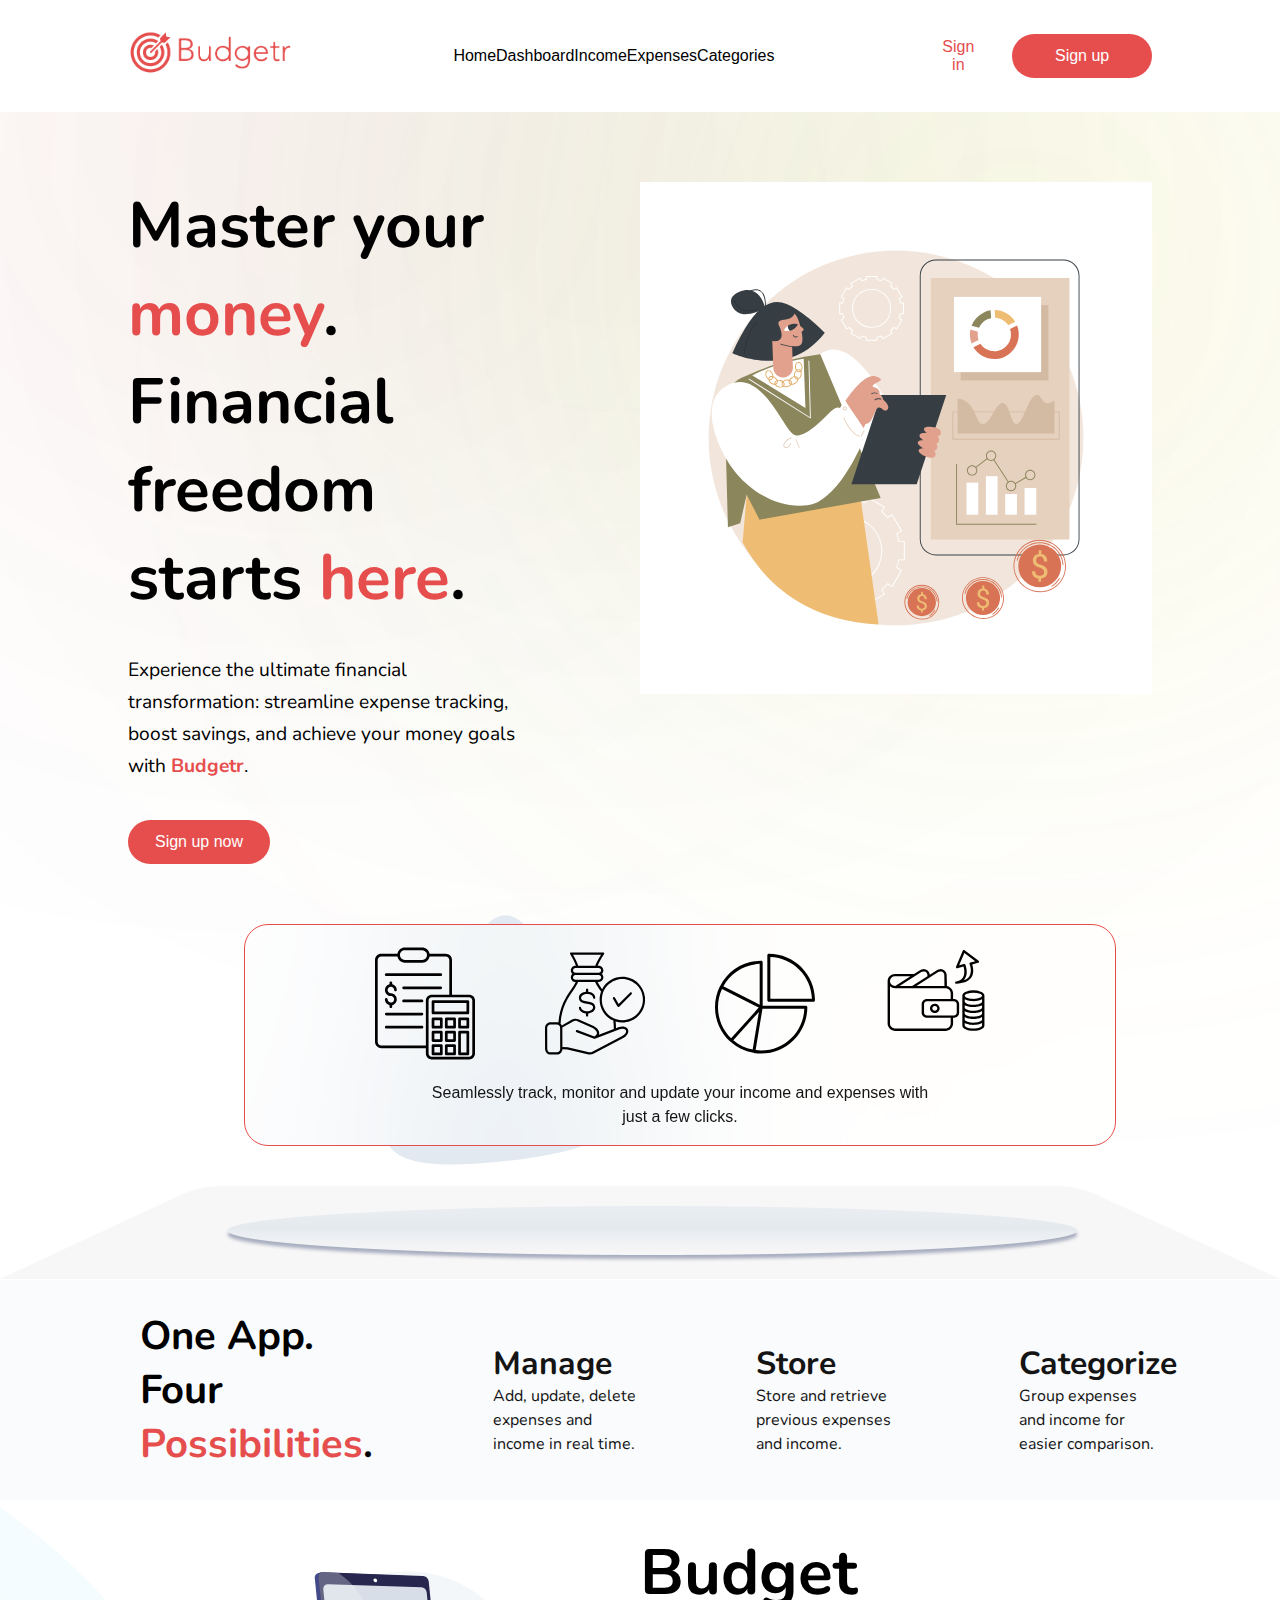
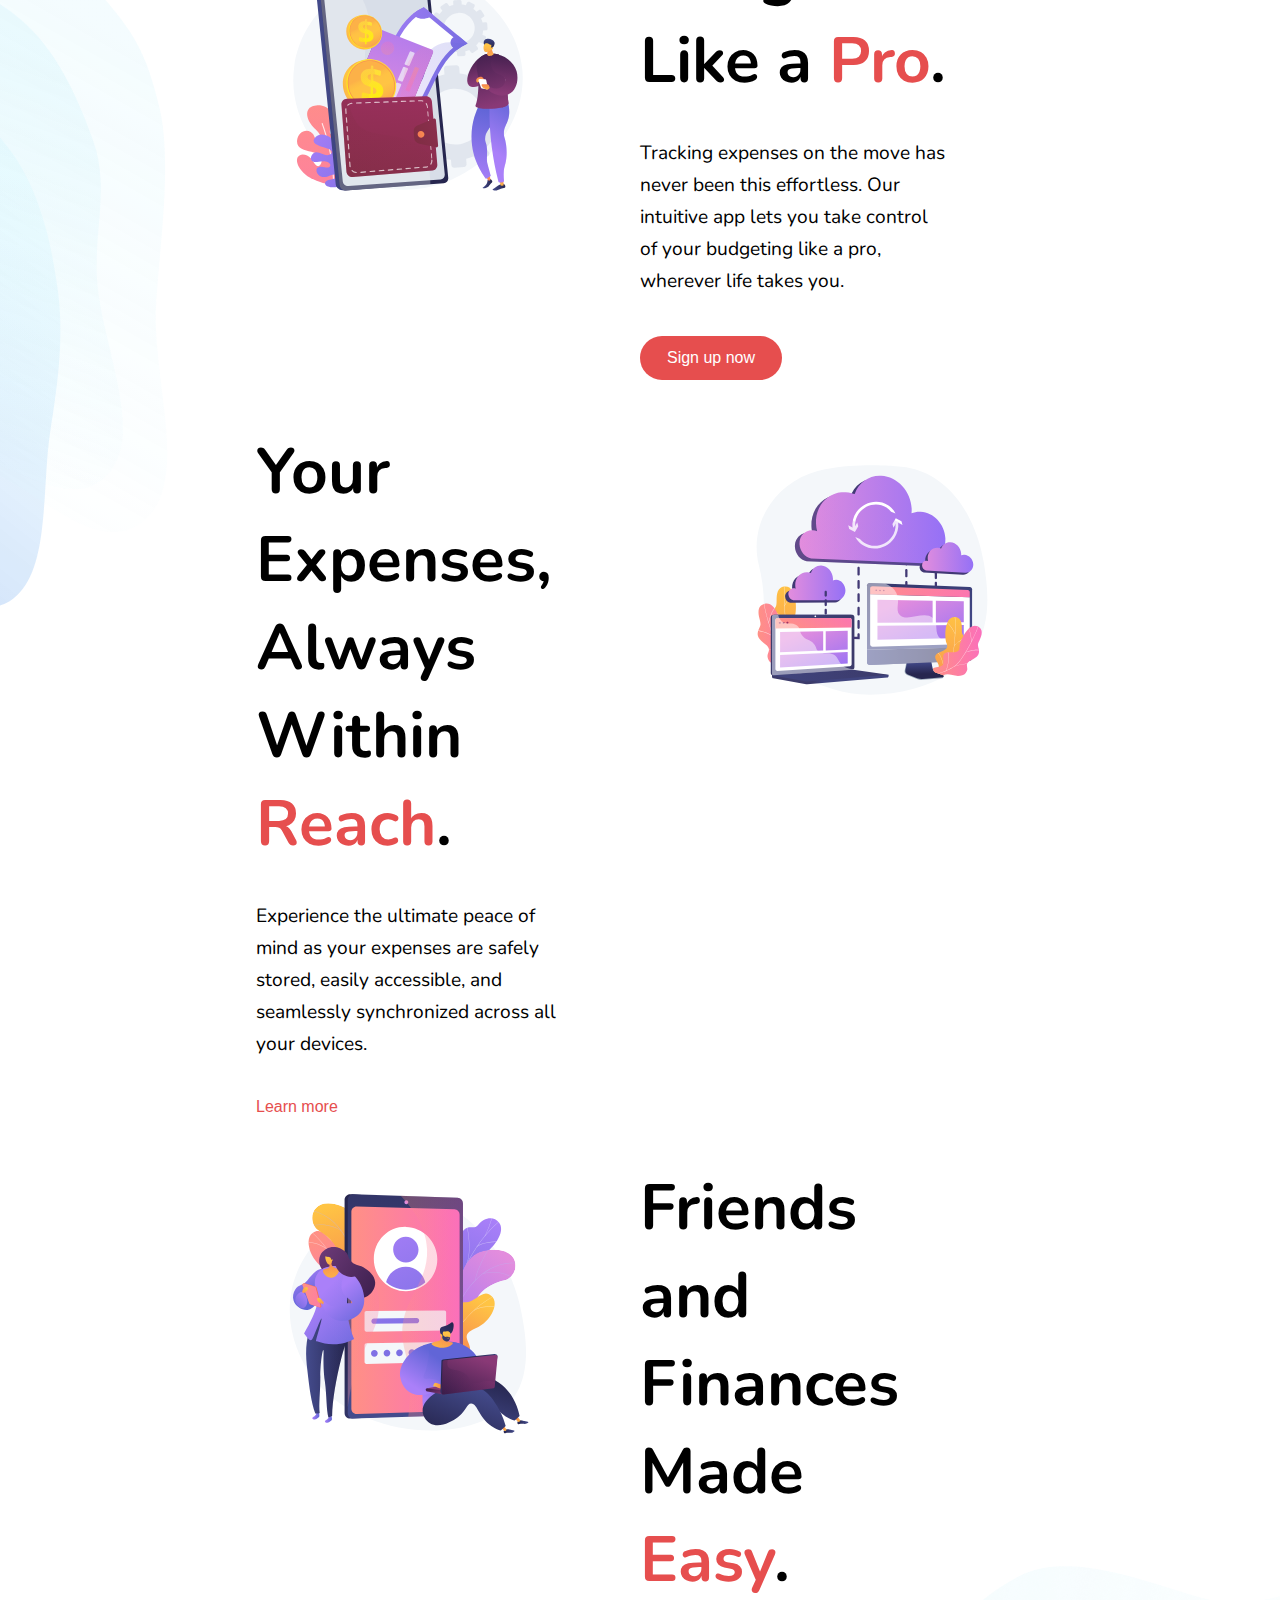
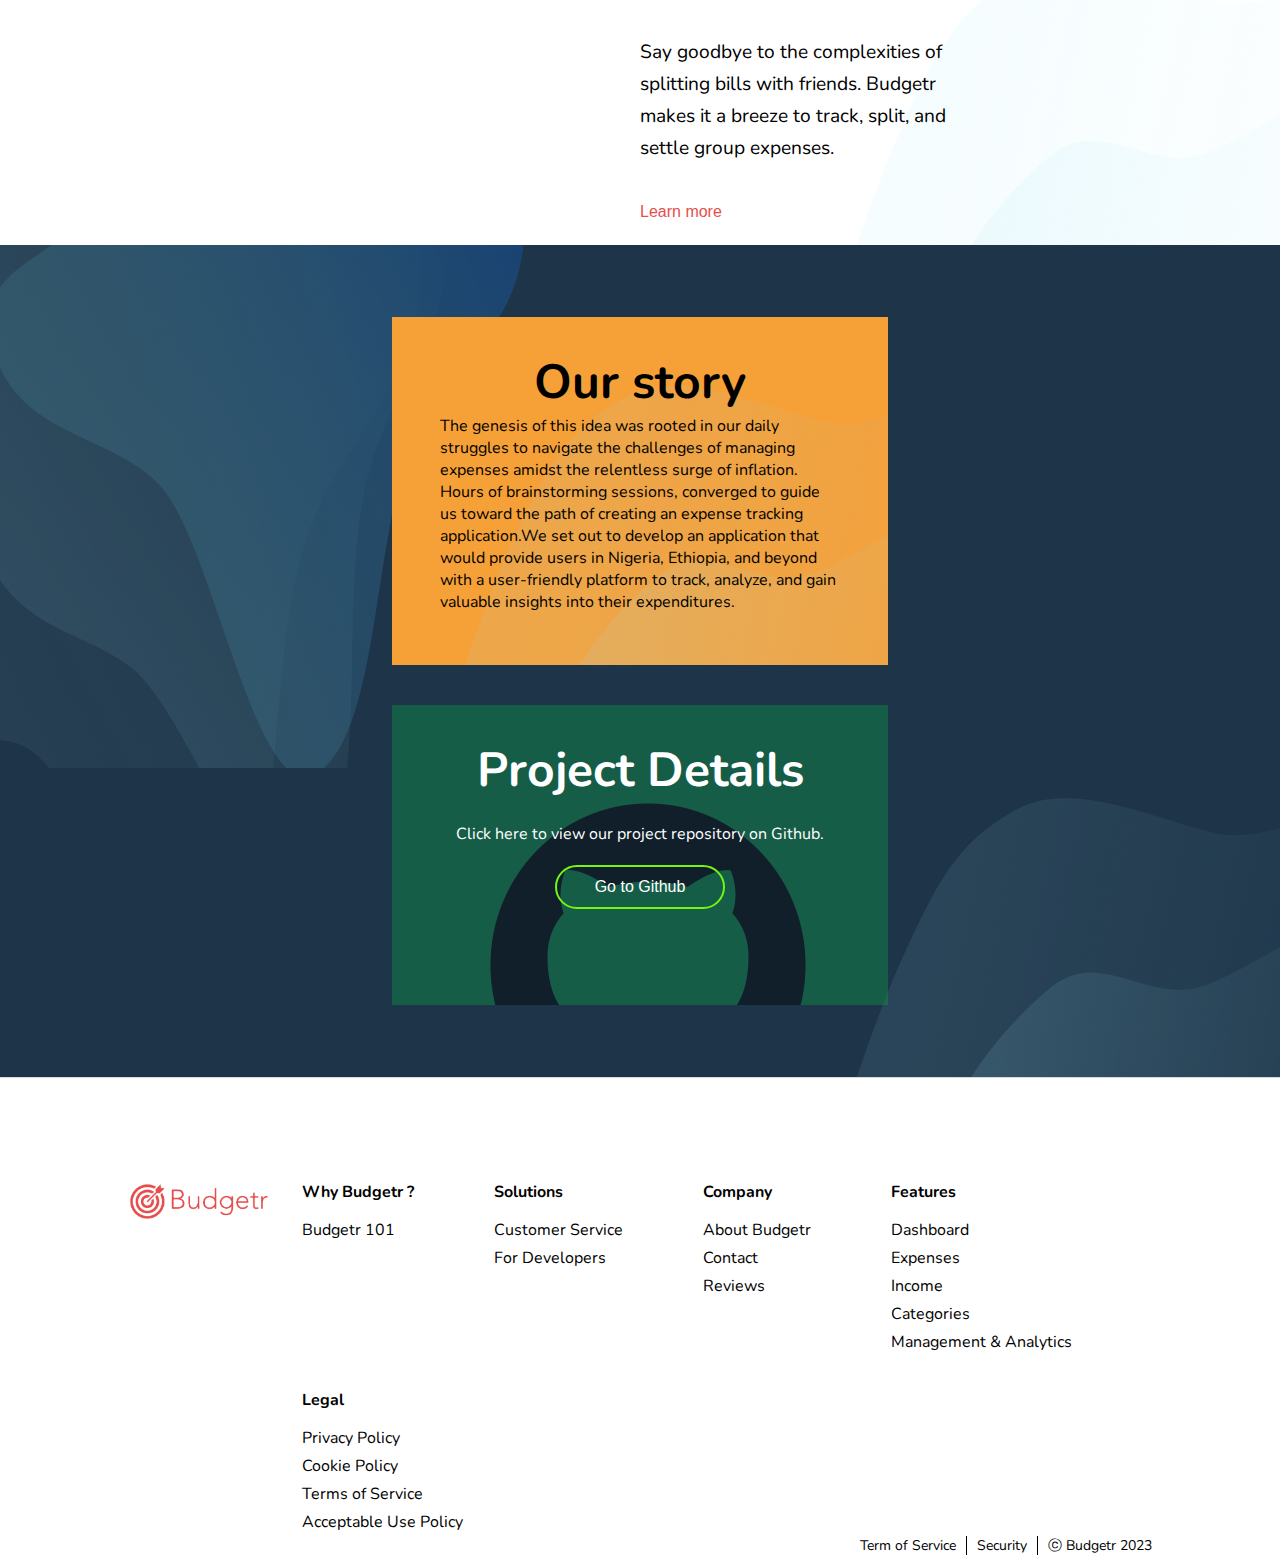
<file: index.html>
<!DOCTYPE html>
<html lang="en">
<head>
    <meta charset="UTF-8">
    <meta name="viewport" content="width=device-width, initial-scale=1.0">
    <link rel="preconnect" href="https://fonts.googleapis.com">
    <link rel="preconnect" href="https://fonts.gstatic.com" crossorigin>
    <link href="https://fonts.googleapis.com/css2?family=Nunito:ital,wght@0,400;0,500;0,600;0,700;0,800;1,400;1,500;1,600;1,700;1,800&display=swap" rel="stylesheet">
    <link rel="stylesheet" href="/css/styles.css">
    <link rel="stylesheet" href="/css/gradients.css">
    <title>Budgetr</title>
</head>
<header>
    <nav>
        <div class="nav-main">
            <a href="../index.html"><img id="logo" src="/Assets/Images/Budgetr Logo.PNG" alt="Logo" height="48" href="/index.html"></a>
            <div class="nav-options">
                <ul class="nav-links">
                    <li><a href="../index.html">Home</a></li>
                    <li><a href="https://budgetr-app.netlify.app/">Dashboard</a></li>
                    <li><a href="services.html">Income</a></li>
                    <li><a href="contact.html">Expenses</a></li>
                    <li><a href="contact.html">Categories</a></li>
        
                </ul>
            </div>
            <div class="btn-container">
                <button class="btn-none"><a href="/Sign-in.html">Sign in</a></button>
                <button class="btn-full"><a href="/Sign-up.html">Sign up</a></button>
            </div>
        </div>
    </nav>
</header>
<body>
    <div class="gradient-container">
        <div class="gradient gradient-lg gradient-orange" style="right:10%"></div>
        <div class="gradient gradient-md gradient-green" style="left: 40%; top:10%"></div>
        <div class="gradient gradient-md gradient-red" style="left: 15%; top:0"></div>
    </div>
    <div class="hero">
        <div class="hero-text-main">
            <div class="hero-text">
                <h1>Master your <span>money</span>. Financial freedom starts <span>here</span>.</h1>
            <p>Experience the ultimate financial transformation: streamline expense tracking, boost savings, and achieve your money goals with <span>Budgetr</span>.</p>
            
            <div class="btn-container-2">
                <button class="btn-full"><a href="/Sign-up.html">Sign up now</a></button>
            </div>
            </div>
        </div>
        <div class="hero-logo">
            
            <img src="/Assets/Images/20769989_Sandy_Bus-33_Single-07.svg" alt="savings">
        </div>
    </div>
    <div class="frame">
        <div class="frame-vector">
            <img src="Assets/Images/Vector 2.svg" alt="vector">
        </div>
        <div class="frame-vector-div">
            <div class="frame-images">
                <img src="Assets/Images/Group.svg" alt="expense tracking" width="100">
                <img src="Assets/Images/Vector.svg" alt="income"width="100">
                <img src="Assets/Images/noun-pie-chart-4868939 1.svg" alt="control" width="100">
                <img src="Assets/Images/noun-expense-6094900 (1).svg" alt="expense" width="100">
            </div>
            <div class="frame-vector-p">
                <p>
                    Seamlessly track, monitor and update your income and expenses with just a few clicks.
                </p>
            </div>
        </div>
    </div>
    <div class="decor-base">
        <img src="Assets/Images/Group 3.png" alt="Decor-base">
    </div>
    <div class="banner-container">
        <h1>
            One App.<br/> Four <span>Possibilities</span>. 
        </h1>
        <div>
            <h3>
               Manage 
            </h3>
            <p>
                Add, update, delete expenses and income in real time.
            </p>
        </div>
        <div>
            <h3>
               Store 
            </h3>
            <p>
                Store and retrieve previous expenses and income.
            </p>
        </div>
        <div>
            <h3>
               Categorize 
            </h3>
            <p>
                Group expenses and income for easier comparison.
            </p>
        </div>
        <div>
            <h3>
               Split 
            </h3>
            <p>
                Split expense and income with friends and loved ones.
            </p>
        </div>
    </div>
    <div class="product-features">
        <div class="features">
            <div class="features-image">
                <img src="/Assets/Images/12291265_Wavy_Tech-31_Single-01.svg" alt="features logo">
            </div>
            <div class="hero-text-main">
                <div class="hero-text">
                    <h1>Budget Like a <span>Pro</span>.</h1>
                <p>Tracking expenses on the move has never been this effortless. Our intuitive app lets you take control of your budgeting like a pro, wherever life takes you.</p>
                
                <div class="btn-container-2">
                    <button class="btn-full"><a href="/Sign-up.html">Sign up now</a></button>
                </div>
                </div>
            </div>
    
        </div>
        <div class="features">
           <div class="hero-text-main">
                <div class="hero-text">
                    <h1>Your Expenses, Always Within <span>Reach</span>.</h1>
                <p>Experience the ultimate peace of mind as your expenses are safely stored, easily accessible, and seamlessly synchronized across all your devices.</p>
                
                <div class="btn-container-2">
                    <button class="btn-none">Learn more</button>
                </div>
                </div>
            </div> 
            <div class="features-image">
                <img src="/Assets/Images/12291218_Wavy_Tech-28_Single-07.svg" alt="features logo">
            </div>
            
    
        </div>
        <div class="features">
            <div class="features-image">
                <img src="/Assets/Images/12146011_Wavy_Gen-01_Single-07.svg" alt="features logo">
            </div>
            <div class="hero-text-main">
                <div class="hero-text">
                    <h1>Friends and Finances Made <span>Easy</span>.</h1>
                <p>Say goodbye to the complexities of splitting bills with friends. Budgetr makes it a breeze to track, split, and settle group expenses.</p>
                
                <div class="btn-container-2">
                    <button class="btn-none">Learn more</button>
                </div>
                </div>
            </div>
    
        </div>
    </div>
    <div class="rev">
        <div class="rev-sub">
            <div class="story">
                <h1>
                    Our story
                </h1>
                <p>
                    The genesis of this idea was rooted in our daily struggles to navigate the challenges of managing expenses amidst the relentless surge of inflation. Hours of brainstorming sessions, converged to guide us toward the path of creating an expense tracking application.We set out to develop an application that would provide users in Nigeria, Ethiopia, and beyond with a user-friendly platform to track, analyze, and gain valuable insights into their expenditures.  
                </p>
            </div>
            <div class="about">
                <div class="repo">
                    <h1>
                        Project Details
                    </h1>
                    <p>
                        Click here to view our project repository on Github.
                    </p>
                    <button><a href="https://github.com/G-V-Utong/budgetr">Go to Github</a></button>

                </div>
            </div>
        </div>
    </div>
    </div>
</div>
</main>
<footer class="footer-container">
    <div class="footer-subcontainer">
        <div class="footer-logo-div">
            <img src="/Assets/Images/Budgetr Logo.PNG" alt="Logo" height="48">
        </div>
        <div class="catalog-container">
            <div class="catalog">
                <p class="catalog-header"><strong>Why Budgetr ?</strong></p>
                <p>Budgetr 101</p>
                
            </div>

            <div class="catalog">
                <p class="catalog-header"><strong>Solutions</strong></p>
                <p>Customer Service</p>
                <p>For Developers</p>
            </div>

            <div class="catalog">
                <p class="catalog-header"><strong>Company</strong></p>
                <p>About Budgetr</p>
                <p>Contact</p>
                <p>Reviews</p>
            </div>

            <div class="catalog">
                <p class="catalog-header"><strong>Features</strong></p>
                <p><a href="https://budgetr-app.netlify.app/">Dashboard</a></p>
                <p>Expenses</p>
                <p>Income</p>
                <p>Categories</p>
                <p>Management & Analytics</p>
                
            </div>

            <div class="catalog">
                <p class="catalog-header"><strong>Legal</strong></p>
                <p>Privacy Policy</p>
                <p>Cookie Policy</p>
                <p>Terms of Service</p>
                <p>Acceptable Use Policy</p>
            </div>
        </div>
    </div>
    <div class="terms-of-service">
        <p>Term of Service</p>
        <p>Security</p>
        <p>ⓒ Budgetr 2023</p>
    </div>
</footer>
</body>
</html>
</file>
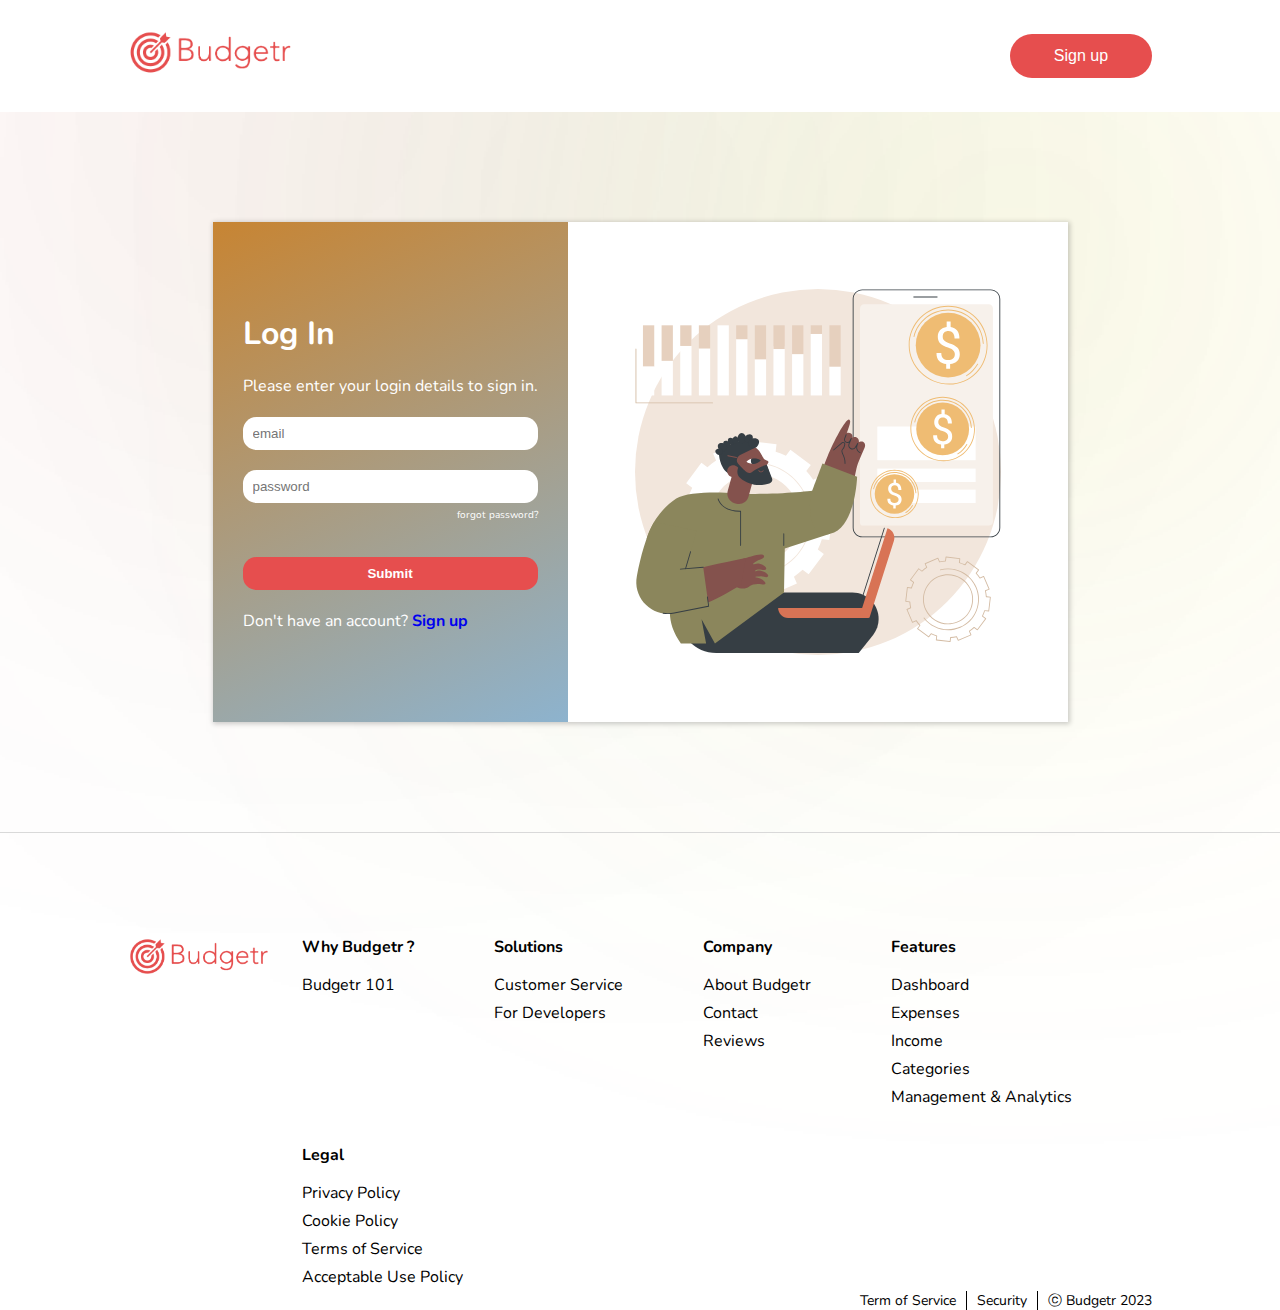
<file: Sign-in.html>
<!DOCTYPE html>
<html lang="en">
<head>
    <meta charset="UTF-8">
    <meta name="viewport" content="width=device-width, initial-scale=1.0">
    <link rel="preconnect" href="https://fonts.googleapis.com">
    <link rel="preconnect" href="https://fonts.gstatic.com" crossorigin>
    <link href="https://fonts.googleapis.com/css2?family=Nunito:ital,wght@0,400;0,500;0,600;0,700;0,800;1,400;1,500;1,600;1,700;1,800&display=swap" rel="stylesheet">
    <link rel="stylesheet" href="/css/styles.css">
    <link rel="stylesheet" href="/css/gradients.css">
    <title>Sign up</title>
</head>
<header>
    <nav>
        <div class="nav-main">
            <a href="../index.html"><img id="logo" src="/Assets/Images/Budgetr Logo.PNG" alt="Logo" height="48" href="/index.html"></a>
            <div class="nav-options">
                <!-- <ul class="nav-links">
                    <li><a href="../index.html">Home</a></li>
                </ul> -->
            </div>
            <div class="btn-container">
                <button class="btn-full"><a href="/Sign-up.html">Sign up</a></button>
            </div>
        </div>
    </nav>
</header>
<body>
    <div class="gradient-container">
        <div class="gradient gradient-lg gradient-orange" style="right:10%"></div>
        <div class="gradient gradient-md gradient-green" style="left: 40%; top:10%"></div>
        <div class="gradient gradient-md gradient-red" style="left: 15%; top:0"></div>
    </div>

    <div class="Sign-in-container">
        <div class="Sign-in">
            <form action="" method="get">
                <h1>
                    Log In
                </h1>
                <p>
                    Please enter your login details to sign in.
                </p>
                <input type="text" placeholder="email">
                <input type="password" placeholder="password">
                <a href="">forgot password?</a>
                <input type="submit" value="Submit">

                <p>Don't have an account? <a href="/Sign-up.html">Sign up</a></p>
            </form>
            <img src="/Assets/Images/20770080_Sandy_Bus-37_Single-04.svg" alt="">
        </div>

    </div>
    <footer class="footer-container">
        <div class="footer-subcontainer">
            <div class="footer-logo-div">
                <img src="/Assets/Images/Budgetr Logo.PNG" alt="Logo" height="48">
            </div>
            <div class="catalog-container">
                <div class="catalog">
                    <p class="catalog-header"><strong>Why Budgetr ?</strong></p>
                    <p>Budgetr 101</p>
                    
                </div>
    
                <div class="catalog">
                    <p class="catalog-header"><strong>Solutions</strong></p>
                    <p>Customer Service</p>
                    <p>For Developers</p>
                </div>
    
                <div class="catalog">
                    <p class="catalog-header"><strong>Company</strong></p>
                    <p>About Budgetr</p>
                    <p>Contact</p>
                    <p>Reviews</p>
                </div>
    
                <div class="catalog">
                    <p class="catalog-header"><strong>Features</strong></p>
                    <p>Dashboard</p>
                    <p>Expenses</p>
                    <p>Income</p>
                    <p>Categories</p>
                    <p>Management & Analytics</p>
                    
                </div>
    
                <div class="catalog">
                    <p class="catalog-header"><strong>Legal</strong></p>
                    <p>Privacy Policy</p>
                    <p>Cookie Policy</p>
                    <p>Terms of Service</p>
                    <p>Acceptable Use Policy</p>
                </div>
            </div>
        </div>
        <div class="terms-of-service">
            <p>Term of Service</p>
            <p>Security</p>
            <p>ⓒ Budgetr 2023</p>
        </div>
    </footer>
</body>
</html>
</file>
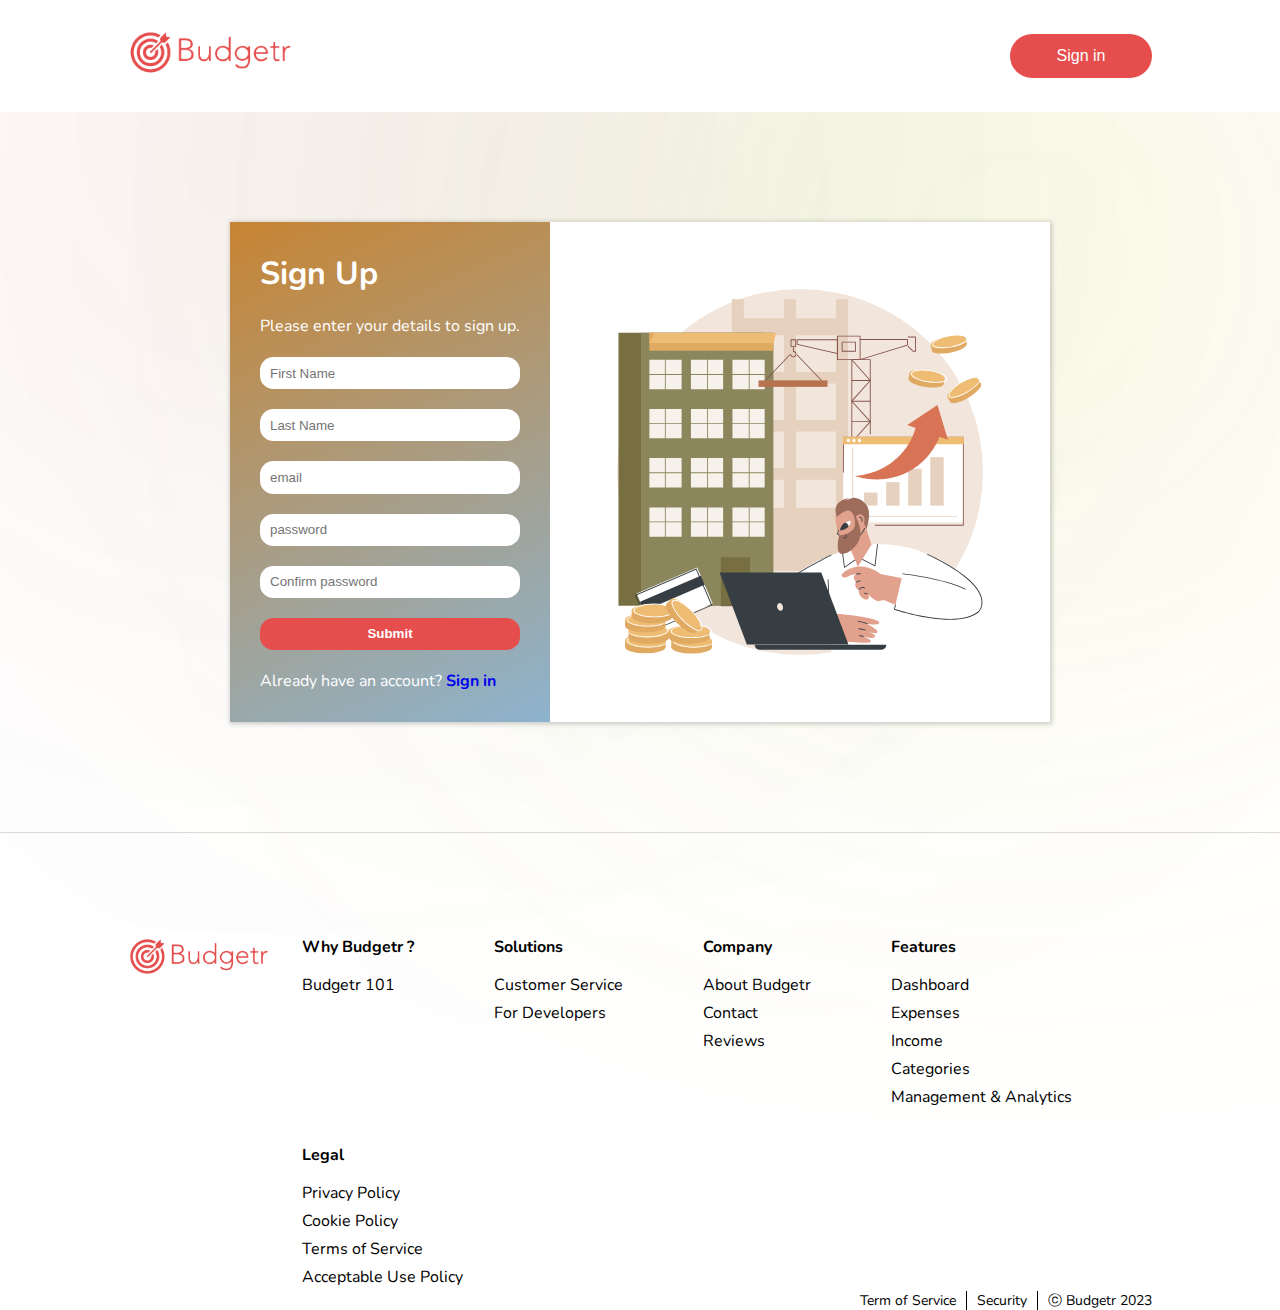
<file: Sign-up.html>
<!DOCTYPE html>
<html lang="en">
<head>
    <meta charset="UTF-8">
    <meta name="viewport" content="width=device-width, initial-scale=1.0">
    <link rel="preconnect" href="https://fonts.googleapis.com">
    <link rel="preconnect" href="https://fonts.gstatic.com" crossorigin>
    <link href="https://fonts.googleapis.com/css2?family=Nunito:ital,wght@0,400;0,500;0,600;0,700;0,800;1,400;1,500;1,600;1,700;1,800&display=swap" rel="stylesheet">
    <link rel="stylesheet" href="/css/styles.css">
    <link rel="stylesheet" href="/css/gradients.css">
    <title>Sign up</title>
</head>
<header>
    <nav>
        <div class="nav-main">
            <a href="../index.html"><img id="logo" src="/Assets/Images/Budgetr Logo.PNG" alt="Logo" height="48" href="/index.html"></a>
            <div class="nav-options">
                <!-- <ul class="nav-links">
                    <li><a href="../index.html">Home</a></li>
                </ul> -->
            </div>
            <div class="btn-container">
                <button class="btn-full"><a href="/Sign-in.html">Sign in</a></button>
            </div>
        </div>
    </nav>
</header>
<body>
    <div class="gradient-container">
        <div class="gradient gradient-lg gradient-orange" style="right:10%"></div>
        <div class="gradient gradient-md gradient-green" style="left: 40%; top:10%"></div>
        <div class="gradient gradient-md gradient-red" style="left: 15%; top:0"></div>
    </div>

    <div class="Sign-in-container">
        <div class="Sign-in">
            <form action="" method="get">
                <h1>
                    Sign Up
                </h1>
                <p>
                    Please enter your details to sign up.
                </p>
                <input type="text" placeholder="First Name">
                <input type="text" placeholder="Last Name">
                <input type="text" placeholder="email">
                <input type="password" placeholder="password">
                <input type="password" placeholder="Confirm password">
                <input type="submit" value="Submit">

                <p>Already have an account? <a href="/Sign-in.html">Sign in</a></p>
            </form>
            <img src="/Assets/Images/20770216_Sandy_Bus-41_Single-12.svg" alt="">
        </div>

    </div>
    <footer class="footer-container">
        <div class="footer-subcontainer">
            <div class="footer-logo-div">
                <img src="/Assets/Images/Budgetr Logo.PNG" alt="Logo" height="48">
            </div>
            <div class="catalog-container">
                <div class="catalog">
                    <p class="catalog-header"><strong>Why Budgetr ?</strong></p>
                    <p>Budgetr 101</p>
                    
                </div>
    
                <div class="catalog">
                    <p class="catalog-header"><strong>Solutions</strong></p>
                    <p>Customer Service</p>
                    <p>For Developers</p>
                </div>
    
                <div class="catalog">
                    <p class="catalog-header"><strong>Company</strong></p>
                    <p>About Budgetr</p>
                    <p>Contact</p>
                    <p>Reviews</p>
                </div>
    
                <div class="catalog">
                    <p class="catalog-header"><strong>Features</strong></p>
                    <p>Dashboard</p>
                    <p>Expenses</p>
                    <p>Income</p>
                    <p>Categories</p>
                    <p>Management & Analytics</p>
                    
                </div>
    
                <div class="catalog">
                    <p class="catalog-header"><strong>Legal</strong></p>
                    <p>Privacy Policy</p>
                    <p>Cookie Policy</p>
                    <p>Terms of Service</p>
                    <p>Acceptable Use Policy</p>
                </div>
            </div>
        </div>
        <div class="terms-of-service">
            <p>Term of Service</p>
            <p>Security</p>
            <p>ⓒ Budgetr 2023</p>
        </div>
    </footer>
</body>
</html>
</file>
<file: css/styles.css>
*{
    margin: 0;
    padding: 0;
}

body{
    font-family: 'Nunito', sans-serif;
    width: 100vw;
}
header{
    background-color: white;
    z-index: 10;
}
nav {
    padding: 1em 0 1em 0;
    display: flex;
    justify-content: space-between;
}
.nav-main{
    margin: auto;
    width: 80%;
    height: 5rem;
    display: flex;
    justify-content: space-between;
    align-items: center;
}

#logo {
    height: 3.5rem;
    margin-right: 10em;
    cursor: pointer;
}
.nav-options{
    display: flex;
    flex: 1;
    font-family: 'Gilroy-Medium', sans-serif;
}

.nav-links{
    display: flex;
    flex-direction: row;
    list-style-type: none;
    margin: 0;
    padding: 0;
    flex: 1;
    text-decoration: none;
}

.nav-links > li{
    flex: 1;
    text-align: center;
    cursor: pointer;
    display: flex;
    align-items: center;
    text-decoration: none;
}

.nav-links > li a{
    text-decoration: none;
    color: black;
}

.nav-links > li > img{
   margin: 0 4px 0 4px;
}

.nav-links > li a:hover{
    color: #E64E4E;
}

.nav-links > li a:focus{
    color: #E64E4E;
}

.btn-container{
    display: flex;
    margin-left: 10em;
    font-family: 'Gilroy-Medium', sans-serif;
    gap: 30px;
}

.btn-container-2{
    display: flex;
    font-family: 'Gilroy-Medium', sans-serif;
    justify-content: start;
    gap: 70px;
}

.btn-none{
    border: none;
    background: none;
    font-family: 'Gilroy-Medium', sans-serif;
    color: #E64E4E;
    color: var(--primary-300-base, #E64E4E);
    font-size: 16px;
    cursor: pointer;
    
}

.btn-none:hover{
    color: #e98a8a;
    
}

.btn-none-border{
    display: flex;
    width: 142px;
    height: 44px;
    padding: 12px 24px;
    justify-content: center;
    align-items: center;
    gap: 10px;
    border: none;
    border-radius: 100px;
    background: none;
    font-family: 'Gilroy-Medium', sans-serif;
    border: 0.4px solid var(--primary-400, #E64E4E);
    color: var(--primary-300-base, #E64E4E);
    font-size: 16px;
    cursor: pointer;
    
}

.btn-none-border:hover{
    color: #e98a8a;
    
}

.btn-full:hover{
    background-color: #e98a8a;
}

.btn-full-2:hover{
    background-color: #3683f7;
}

.btn-full{
    display: flex;
    width: 142px;
    height: 44px;
    padding: 12px 24px;
    justify-content: center;
    align-items: center;
    gap: 10px;
    border: none;
    border-radius: 100px;
    background: var(--primary-300-base, #E64E4E);
    color: white;
    font-size: 16px;
    cursor: pointer;
}

.btn-full-2{
    display: flex;
    width:100%;
    height: 44px;
    padding: 12px 24px;
    justify-content: center;
    align-items: center;
    gap: 10px;
    border: none;
    border-radius: 100px;
    background: var(--primary-300-base, #E64E4E);
    color: white;
    font-size: 16px;
    font-family: 'Gilroy-Medium', sans-serif;
    cursor: pointer;
}

.hero{
    padding-top: 70px;
    margin: auto;
    width: 80%;
    display: flex;
    justify-content: space-between;
}


.hero-text-main{
    width: 40%;
    margin-right: 10%;
    display: flex;
    flex-direction: column;
    justify-content: center;
    
}

.hero-text > h1{
    width: auto;;
    font-size:4em;
    flex: 1;
    margin-bottom: 0.5em;
}
.hero-text > h1 > span{
    color: #E64E4E;
    
}

.hero-logo{
    flex: 1;
}

.hero-text > p{
    width: auto;
    font-size:1.2em;
    flex: 1;
    line-height: 2rem;
    margin-bottom: 2em;
}

.hero-text > p > span{
    color: #E64E4E;
    font-weight: bold;
}

.frame{
    margin-top: 50px;
}

.frame-vector{
    display: flex;
    justify-content: center;
    
}

.frame-vector > img{
    position: absolute;
    left: 30%;
    z-index: -1;
    width: 238.545px;
    height: 251.202px;
    
}

.frame-vector-div {
    margin: auto;
    display: flex;
    width: 750px;
    height: 140px;
    padding: 40px 60px;
    flex-direction: column;
    justify-content: center;
    /* align-items: flex-start; */
    gap: 16px;
    border-radius: 24px;
    border: 0.5px solid var(--primary-400, #E64E4E);
    background: rgba(254, 254, 254, 0.10);
    backdrop-filter: blur(106px);
    transform: translate(40px, 10px);
}

.frame-images{
    display: flex;
    justify-content: space-evenly;
}
.frame-vector-p{
    width: 100%;
    display: flex;
    justify-content: center;
}

.frame-vector-p p {
    text-align: center;
    font-family: 'Gilroy-Regular', sans-serif;
    color: var(--text-color-main-text, #141414);
    text-align: center;
    font-size: 16px;
    line-height: 24px;
    width: 500px;
    align-self: stretch;
}

.decor-base img {
    margin-top: 50px;
    width: 100vw;
    height: 93px;
    flex-shrink: 0;
}

.banner-container {
    height: 100px;
    background-color: #F9FBFD;
    display: flex;
    padding: 60px 140px;
    justify-content: space-between;
    align-items: center;
    gap: 120px;
    transform: translateY(-5px);
}

.banner-container > h1 {
   width: 337px;
   font-size: 40px;
}

.banner-container > h1> span {
    color: #E64E4E;
 }

 .banner-container h3 {
    color: var(--text-color-main-text, #141414);
    font-size: 32px;
    line-height: 40px;
 }

 .banner-container p {
    color: var(--text-color-main-text, #141414);
    font-size: 16px;
    line-height: 24px;
    display: flex;
    width: 143px;
    height: 52px;
    flex-direction: column;
    flex-shrink: 0;
 }

 .features{
    margin: auto;
    max-width: 60%;
    display: flex;
    justify-content: space-between;
    gap: 5em;
    padding-bottom: 1.5em;
    padding-top: 1.5em;
}


.features-text-main{
    width: 40%;
    display: flex;
    flex-direction: column;
    justify-content: center;
    
}

.features-text > h1{
    width: auto;
    font-size:4em;
    flex: 1;
    margin-bottom: 0.5em;
}
.features-text > h1 > span{
    color: #E64E4E;
    
}

.features-image{
    flex: 1;
}

.features-text > p{
    width: auto;
    font-size:1.2em;
    flex: 1;
    line-height: 2rem;
    margin-bottom: 2em;
}

.features-text > p > span{
    color: #E64E4E;
    font-weight: bold;
}

.product-features{
    background: url(/Assets/Images/Group\ 3faq.svg), url(/Assets/Images/Group-3-2.png);
    background-position: left top, right bottom;
    background-repeat: no-repeat;
}

.rev {
    background:  url(/Assets/Images/Group-3-1.png), url(/Assets/Images/Group-3-2.png), var(--linear-gradient, linear-gradient(180deg, #1E3448 99.99%, rgba(30, 52, 72, 0.00) 100%));
    flex-shrink: 0;
    background-position: left top, right bottom;
    background-repeat: no-repeat;
    display: flex;
    flex-direction: column;
    justify-content: center;
    align-items: center;
    color: #000000;
    padding: 4.5em 0 4.5em 0;
}

.rev-sub{
    max-width: 40%;
    display: flex;
    flex-direction: column;
    justify-content: center;
    gap: 40px;
}

.story{
    width: 400px;
    height: 300px;
    padding: 2em 3em 1em 3em;
    display: flex;
    flex-direction: column;
    justify-content: flex-start;
    align-items: center;
    background:  url(/Assets/Images/Group-3-2.png), var(--linear-gradient, linear-gradient(180deg, rgb(246, 160, 56) 99.99%,  rgb(246, 160, 56) 100%));
    flex-shrink: 0;
    background-position: right bottom;
    background-repeat: no-repeat;
}

.about{
    display: flex;
    gap: 40px;
    height: 300px;
}


.repo{
    width: 400px;
    position: relative;
    display: flex;
    flex-direction: column;
    justify-content: flex-start;
    align-items: center;
    color: white;
    padding: 2em 3em 1em 3em;
    gap: 20px;
}

.repo::before{
    background: url(/Assets/Images/pngwing.com-1.png), var(--linear-gradient, linear-gradient(180deg, rgba(10, 157, 69, 0.97) 99.99%,  rgba(57, 227, 125, 0.97) 100%));
    opacity: 0.4;
    background-position: left top;
    background-repeat: no-repeat;
    position: absolute;
      top: 0px;
      right: 0px;
      bottom: 0px;
      left: 0px;
    content: "";
}

.repo button {
    position: relative;
    display: flex;
    width: 170px;
    height: 44px;
    padding: 12px 24px;
    justify-content: center;
    align-items: center;
    gap: 10px;
    border: 2px solid #74f611;
    border-radius: 100px;
    background: none;
    color: white;
    font-size: 16px;
    cursor: pointer;
}

.repo button a{
    text-decoration: none;
    color: white;
}

.btn-full a{
    text-decoration: none;
    color: white;
}

.btn-none a{
    text-decoration: none;
    color: #E64E4E;
}
.repo button:hover{
    background-color: #e98a8a;
}

.rev-sub h1 {
    position: relative;
    font-size: 3em;
}

.rev-sub p {
    position: relative;

}

.footer-container {
    padding-top: 100px;
    max-width: 100vw;
    height: 200px;
    border-top: 1px solid rgb(217, 217, 217);
    /* background: url(/Assets/Images/Group-3-1.png), url(/Assets/Images/Group-3-2.png);
    background-position: left bottom, right bottom;
    background-repeat: no-repeat; */
 }

 .footer-subcontainer{
    margin: auto;
    width: 80%;
    display: flex;
    justify-content: space-between;
    
 }

 .footer-logo-div{
    display: flex;
    flex-direction: column;
    gap: 40px;
 }

 .footer-logo-div> img{
    cursor: pointer;
 }

 .socials-logo{
    display: flex;
    justify-content: space-around;
    width: 170px;
    cursor: pointer;
 }

 .catalog-container{
    color: var(--primary-100, #000000);
    font-size: 16px;
    display: flex;
    line-height: 28px;
    gap: 30px;
    flex-wrap: wrap;
    width: 850px;
 }

 .catalog {
   padding-right: 50px;
 }

 .catalog-header{
    margin-bottom: 10px;
 }

 .catalog-header{
    margin-bottom: 10px;
 }

 .catalog > p {
    cursor: pointer;
 }

 .catalog > p a {
    cursor: pointer;
    text-decoration: none;
    color: #000000;
 }

 .catalog > p a:hover {
    color: #E64E4E;
 }

 .catalog > p:hover {
    color: #E64E4E;
 }

 .terms-of-service{
    position: absolute;
    right: 10%;
    display: flex;
    gap: 10px;
    font-size: 14px;
 }

 /* .terms-of-service p {
    padding-right: 10px;
 } */

 .terms-of-service p:nth-child(2){
    border-right: 1px solid black;
    border-left: 1px solid black;
    padding: 0 10px 0 10px;
 }

 .Sign-in-container{
    max-width: 100vw;
    height: 80vh;
    display: flex;
    justify-content: center;
    align-items: center;
 }

 .Sign-in{
    display: flex;
    flex-direction: row;
    background-color:#8db3ce;
    height: 500px;
    max-width: 70%;
    box-shadow: 1px 1px 5px 1px rgb(0, 0, 0, 0.2);
 }

 .Sign-in form{
    padding: 30px;
    display: flex;
    flex-direction: column;
    justify-content: center;
    gap: 20px;
    color: white;
    background: var(--linear-gradient, linear-gradient(155deg, rgba(201, 131, 46, 0.97) 0%,  #8db3ce 100%));
 }

 .Sign-in form > input{
    height: 2.5em;
    padding: 0 10px 0 10px;
    border: none;
    border-radius: 1em;
 }

 .Sign-in form > input[type="submit"]{
    height: 2.5em;
    padding: 0 10px 0 10px;
    border: none;
    border-radius: 1em;
    background-color: #E64E4E;
    font-weight: bold;
    color: white;
    cursor: pointer;
 }

 .Sign-in form > input[type="submit"]:hover{
    background-color:#e98a8a;
 }

 .Sign-in form > a{
    text-align: end;
    text-decoration: none;
    cursor: pointer;
    font-size: x-small;
    color: white;
    transform: translateY(-15px);
 }

 .Sign-in form > a:hover{
    text-align: end;
    text-decoration: underline;
    cursor: pointer;
    font-size: x-small;
    color:#e98a8a;
    transform: translateY(-15px);
 }

 .Sign-in form > p > a{
    text-decoration: none;
    font-weight: bold ;
 }
</file>
<file: css/gradients.css>
.gradient {
    position: absolute;
    z-index: -1;
}

.gradient-md {
    width: 199.104px;
    height: 215.08px;
    flex-shrink: 0;
}
.gradient-lg {
    width: 271px;
    height: 293px;
    flex-shrink: 0;
}

.gradient-orange{
    border-radius: 293px;
    background: #EAC81F;
    filter: blur(350px);
}

.gradient-green{
    border-radius: 215.08px;
    background: #067808;
    filter: blur(350px);
}

.gradient-red{
    border-radius: 215.08px;
    background: var(--foundation-red-normal, #D60505);
    filter: blur(350px);
}
</file>
